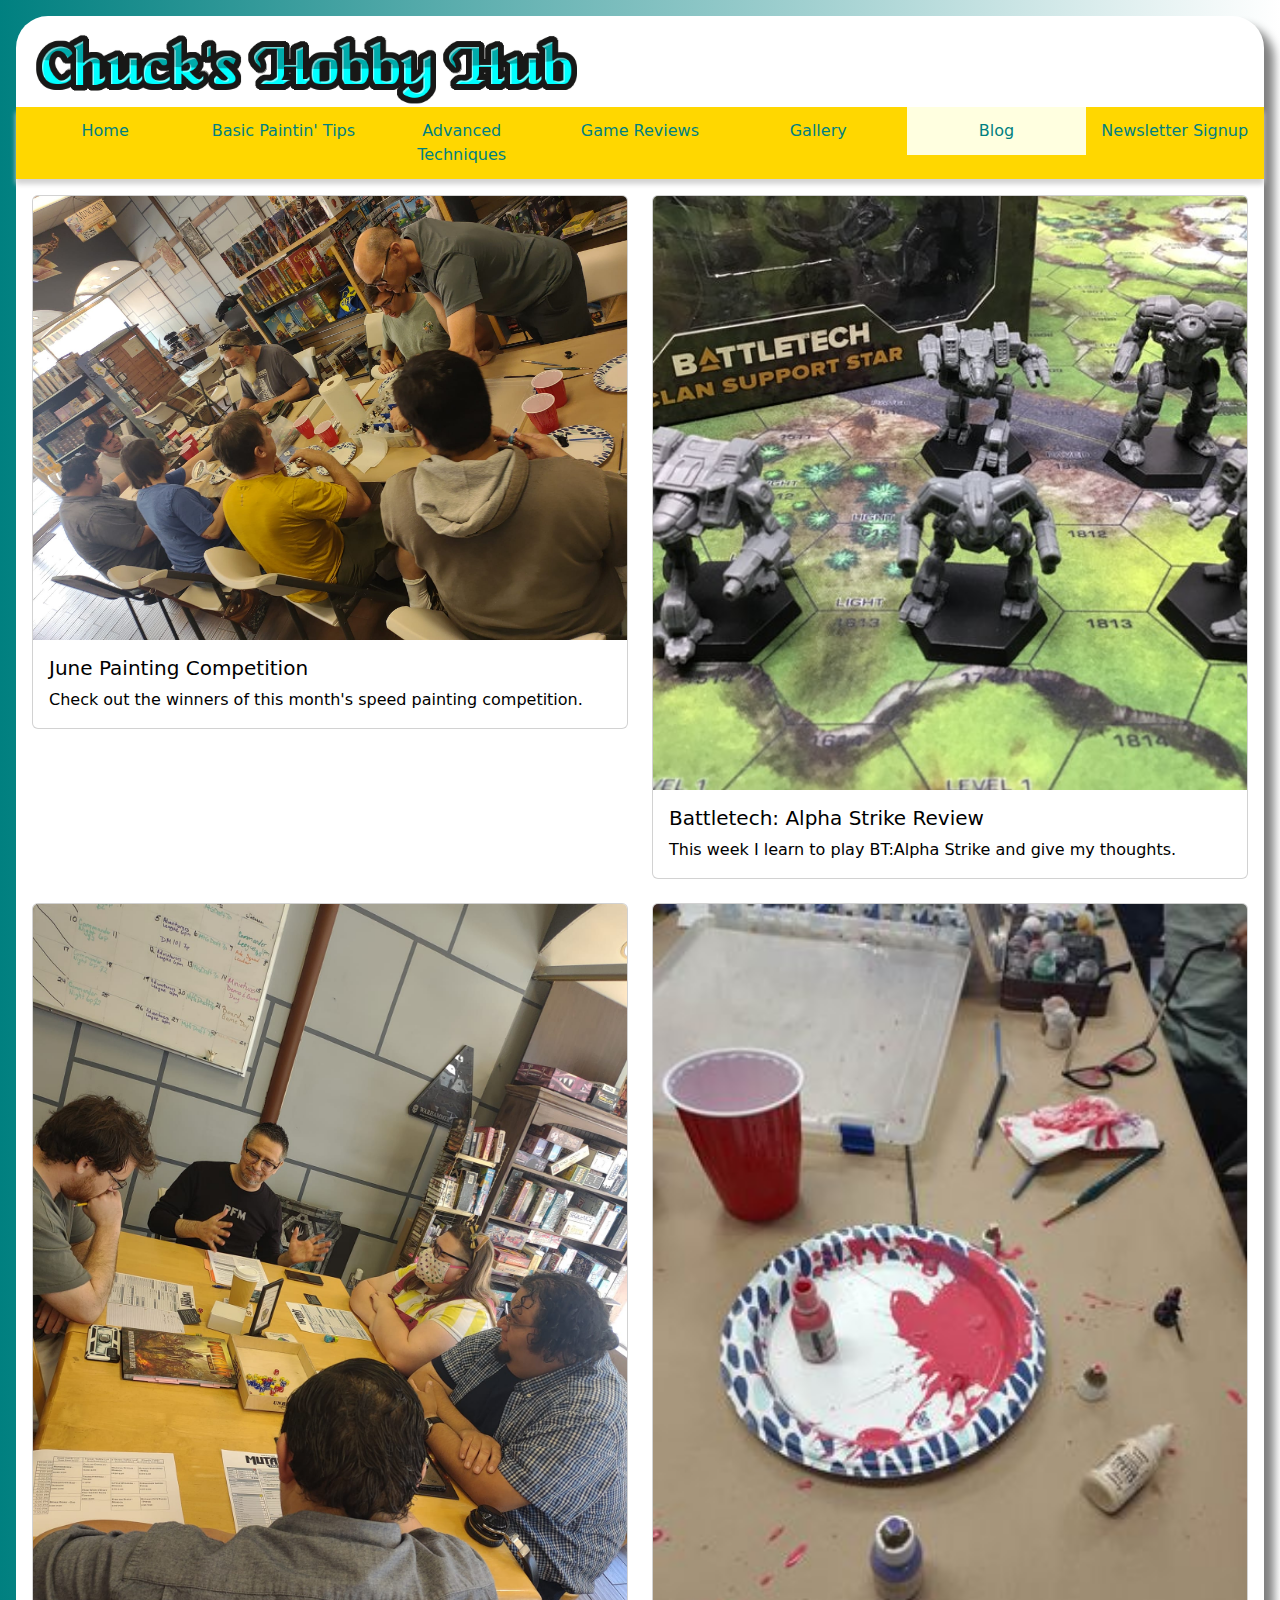
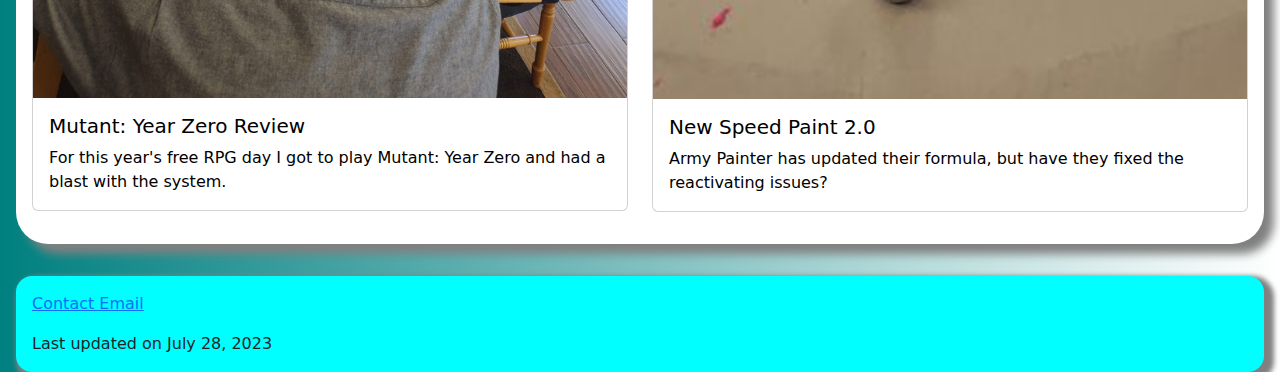
<file: blog.html>
<!DOCTYPE html>
<html lang="en">
<head>
    <!-- comment
    <meta charset="utf-8">
    <meta name="keywords"
          content="terms">-->
    
    
  <meta name="viewport" content="width=device-width, initial-scale=1">
  <link href="https://cdn.jsdelivr.net/npm/bootstrap@5.3.0/dist/css/bootstrap.min.css" rel="stylesheet">
  <script src="https://cdn.jsdelivr.net/npm/bootstrap@5.3.0/dist/js/bootstrap.bundle.min.js"></script>
    <link rel="stylesheet" href="main.css"> 
    <title>Chuck's Hobby Hub - Home</title>
</head>
<body>
    <div id="block"> 
    <header id="g1">
         <!--    <h1>Banner Image</h1>   from  flamingtext.com -->
        <img src="CHH_logo.png" 
            id="headimg"
            alt="Chuck's Hobby Hub" >  
        <nav>
            <ul>
                <li><a href="https://neonube.github.io/CIS162_Proj2/index.html">Home</a></li>
                <li><a href="https://neonube.github.io/CIS162_Proj2/BasicPaintTips.html">Basic Paintin' Tips</a></li>
                <li><a href="#">Advanced Techniques</a></li>
                <li><a href="#">Game Reviews</a></li>
                <li><a href="https://neonube.github.io/CIS162_Proj2/gallery.html">Gallery</a></li>
                <li><a class="active" href="https://neonube.github.io/CIS162_Proj2/blog.html">Blog</a></li>
                <li><a href="https://neonube.github.io/CIS162_Proj2/form.html">Newsletter Signup</a></li>
            </ul>
        </nav>
    </header>
        <section id="main"><div class="row row-cols-1 row-cols-md-2 g-4">
  <div class="col">
    <div class="card"><a href="#">
      <img src="PaintingComp.jpg" class="card-img-top" alt="June Painting Competition">
      <div class="card-body">
        <h5 class="card-title">June Painting Competition</h5>
        <p class="card-text">Check out the winners of this month's speed painting competition.</p>
        </div></a>
    </div>
  </div>
  <div class="col">
    <div class="card"><a href="#">
      <img src="Battletech1.png" class="card-img-top" alt="Battletech minis on a hex grid">
      <div class="card-body">
        <h5 class="card-title">Battletech: Alpha Strike Review</h5>
        <p class="card-text">This week I learn to play BT:Alpha Strike and give my thoughts.</p>
      </div></a>
    </div>
  </div>
  <div class="col">
    <div class="card"><a href="#">
      <img src="RPGDay.jpg" class="card-img-top" alt="People sitting around a table with pages and dice.">
      <div class="card-body">
        <h5 class="card-title">Mutant: Year Zero Review</h5>
        <p class="card-text">For this year's free RPG day I got to play Mutant: Year Zero and had a blast with the system.</p>
        </div></a>
    </div>
  </div>
  <div class="col">
    <div class="card"><a href="#">
      <img src="HobbyDisaster.jpg" class="card-img-top" alt="Paint spilled onto a plate">
      <div class="card-body">
        <h5 class="card-title">New Speed Paint 2.0 </h5>
        <p class="card-text">Army Painter has updated their formula, but have they fixed the reactivating issues?</p>
        </div></a>
    </div>
  </div>
</div>
    </section>
    </div>
    <footer>
        <p><a href="mailto:chucktf@gmail.com">Contact Email</a></p>
        <p>Last updated on July 28, 2023</p>
    </footer>
</body>   
</html>
</file>
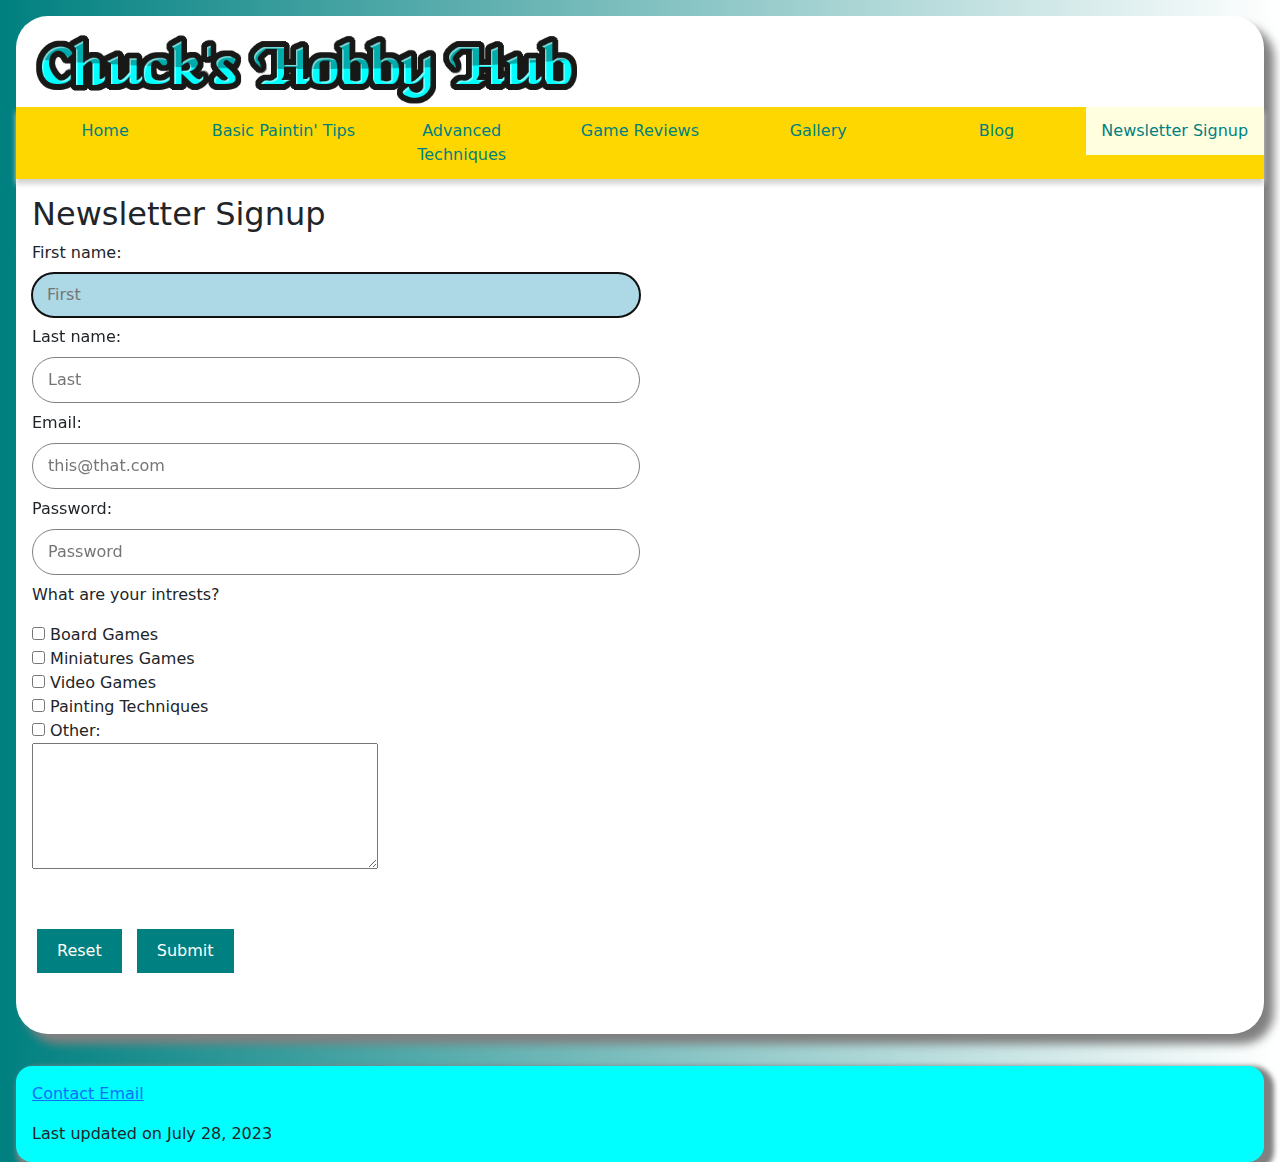
<file: form.html>
<!DOCTYPE html>
<html lang="en">
<head>
    <!-- comment
    <meta charset="utf-8">
    <meta name="keywords"
          content="terms">-->
    
    
  <meta name="viewport" content="width=device-width, initial-scale=1">
  <link href="https://cdn.jsdelivr.net/npm/bootstrap@5.3.0/dist/css/bootstrap.min.css" rel="stylesheet">
  <script src="https://cdn.jsdelivr.net/npm/bootstrap@5.3.0/dist/js/bootstrap.bundle.min.js"></script>
    <link rel="stylesheet" href="main.css"> 
    <title>Chuck's Hobby Hub - Home</title>
</head>
<body>
    <div id="block"> 
        <header id="g1">
<!--    <h1>Banner Image</h1>   from  flamingtext.com -->
            <img src="CHH_logo.png" 
            id="headimg"
            alt="Chuck's Hobby Hub" >  
            <nav>
                <ul>
                    <li><a href="https://neonube.github.io/CIS162_Proj2/index.html">Home</a></li>
                    <li><a href="https://neonube.github.io/CIS162_Proj2/BasicPaintTips.html">Basic Paintin' Tips</a></li>
                    <li><a href="#">Advanced Techniques</a></li>
                    <li><a href="#">Game Reviews</a></li>
                    <li><a href="https://neonube.github.io/CIS162_Proj2/gallery.html">Gallery</a></li>
                    <li><a href="https://neonube.github.io/CIS162_Proj2/blog.html">Blog</a></li>
                    <li><a class="active" href="https://neonube.github.io/CIS162_Proj2/form.html">Newsletter Signup</a></li>
                </ul>
            </nav>
        </header>
<!-- Form will have at least 5 fields of your choice, a submit and a reset button-->
        <section id="main">
            <form action="#"  autocomplete="on">
            <fieldset>
                <h2>Newsletter Signup</h2>
                <label for="fname">First name:</label><br>
                <input type="text" id="fname" name="fname" placeholder="First" autofocus><br>
                <label for="lname">Last name:</label><br>
                <input type="text" id="lname" name="lname" placeholder="Last"><br>
                <label for="email">Email:</label><br>
                <input type="text" id="email" name="email" placeholder="this@that.com" required><br>
                <label for="pwd">Password:</label><br>
                <input type="password" id="pwd" name="pwd" placeholder="Password"><br>                
                <p>What are your intrests?</p>
                <input type="checkbox" id="inter1" name="inter1" value="inter1">
                <label for="inter1"> Board Games</label><br>
                <input type="checkbox" id="inter2" name="inter2" value="inter2">
                <label for="inter2"> Miniatures Games</label><br>
                <input type="checkbox" id="inter3" name="inter3" value="inter3">
                <label for="inter3"> Video Games</label><br>
                <input type="checkbox" id="inter4" name="inter4" value="inter4">
                <label for="inter4"> Painting Techniques</label><br>
                 <input type="checkbox" id="inter5" name="inter5" value="inter5">
                <label> Other:</label><br>
                <textarea rows="5" cols=40></textarea><br><br><br>
                <input type="reset">
                <input type="submit" value="Submit"><br><br>    
            </fieldset>
            </form> 
            </section>
    </div>     
    <footer>
        <p><a href="mailto:chucktf@gmail.com">Contact Email</a></p>
        <p>Last updated on July 28, 2023</p>
    </footer>
</body>   
</html>
</file>
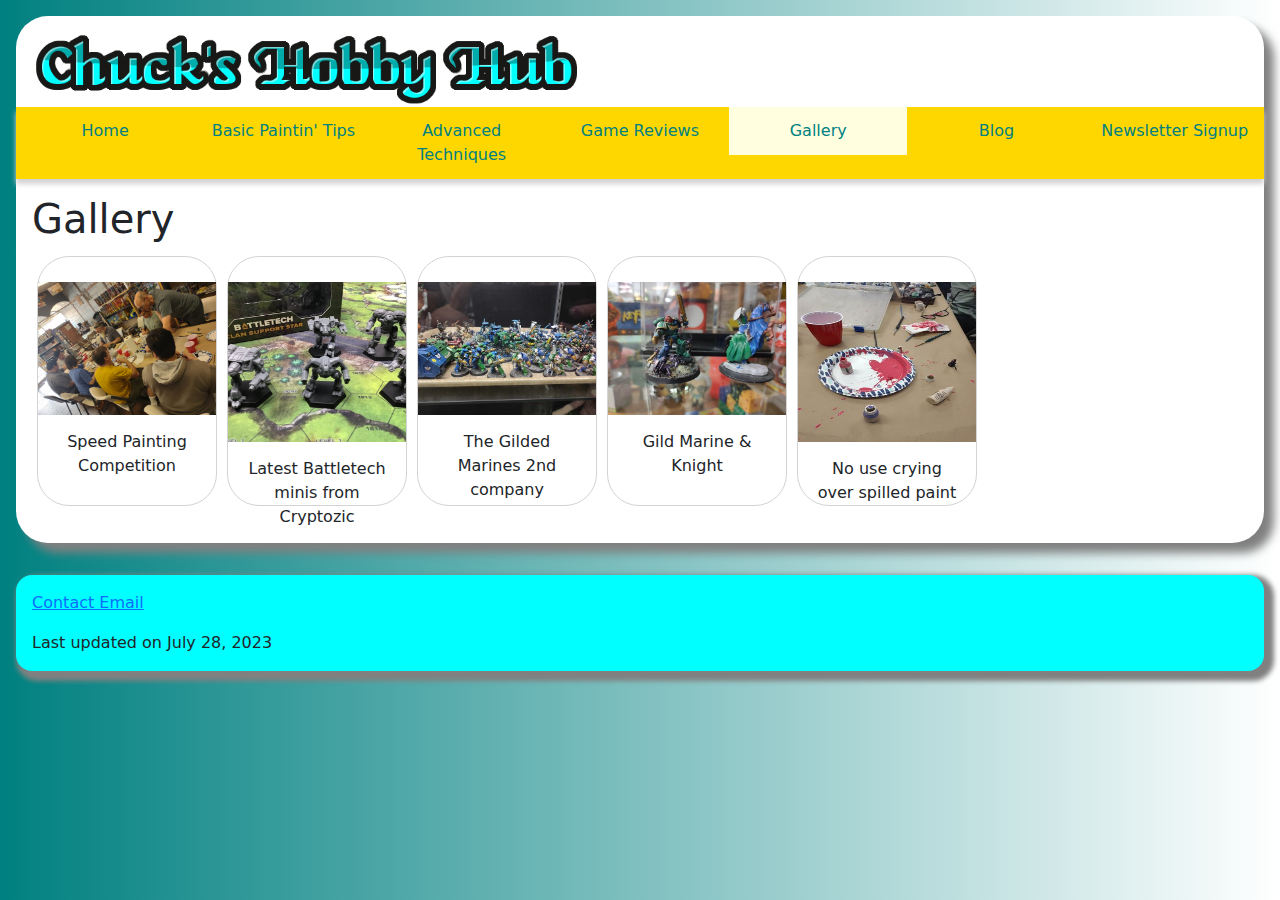
<file: gallery.html>
<!DOCTYPE html>
<html lang="en">
<head>
    <!-- comment
    <meta charset="utf-8">
    <meta name="keywords"
          content="terms">-->
    
    
  <meta name="viewport" content="width=device-width, initial-scale=1">
  <link href="https://cdn.jsdelivr.net/npm/bootstrap@5.3.0/dist/css/bootstrap.min.css" rel="stylesheet">
  <script src="https://cdn.jsdelivr.net/npm/bootstrap@5.3.0/dist/js/bootstrap.bundle.min.js"></script>
    <link rel="stylesheet" href="main.css"> 
    <title>Chuck's Hobby Hub - Home</title>
</head>
<body>
    <div id="block"> 
        <header id="g1">
<!--    <h1>Banner Image</h1>  from  flamingtext.com  -->
            <img src="CHH_logo.png" 
            id="headimg"
            alt="Chuck's Hobby Hub" >  
            <nav>
                <ul>
                    <li><a href="https://neonube.github.io/CIS162_Proj2/index.html">Home</a></li>
                    <li><a href="https://neonube.github.io/CIS162_Proj2/BasicPaintTips.html">Basic Paintin' Tips</a></li>
                    <li><a href="#">Advanced Techniques</a></li>
                    <li><a href="#">Game Reviews</a></li>
                    <li><a class="active" href="https://neonube.github.io/CIS162_Proj2/gallery.html">Gallery</a></li>
                    <li><a href="https://neonube.github.io/CIS162_Proj2/blog.html">Blog</a></li>
                    <li><a href="https://neonube.github.io/CIS162_Proj2/form.html">Newsletter Signup</a></li>
                </ul>
            </nav>
        </header>
<!-- Gallery-->
        <section id="main">
            <h1>Gallery</h1>
        <div class="gallery">
            <a target="_blank" href="PaintingComp.jpg">
                <img src="PaintingComp.jpg" alt="Ongoing Painting Competition" width="600" height="400">
            </a>
            <div class="desc">Speed Painting Competition</div>
        </div>
        
        <div class="gallery">
            <a target="_blank" href="Battletech1.png">
                <img src="Battletech1.png" alt="Battletech Minis" width="600" height="400">
            </a>
            <div class="desc">Latest Battletech minis from Cryptozic</div>
        </div>

        <div class="gallery">
            <a target="_blank" href="GHArmy.jpg">
                <img src="GHArmy.jpg" alt="Blue and Green Space Marines" width="600" height="400">
            </a>
            <div class="desc">The Gilded Marines 2nd company</div>
        </div>

        <div class="gallery">
            <a target="_blank" href="GuildMarine.jpg">
                <img src="GuildMarine.jpg" alt="Gild Marine and Gild Knight" width="600" height="400">
            </a>
            <div class="desc">Gild Marine & Knight</div>
        </div>
         <div class="gallery">
            <a target="_blank" href="HobbyDisaster.jpg">
                <img src="HobbyDisaster.jpg" alt="Spilled Paint" width="600" height="400">
            </a>
            <div class="desc">No use crying over spilled paint</div>
        </div>
        </section>
    </div>     
    <footer>
        <p><a href="mailto:chucktf@gmail.com">Contact Email</a></p>
        <p>Last updated on July 28, 2023</p>
    </footer>
</body>   
</html>
</file>
<file: main.css>
/*Last updated on July 27, 2023*/
article, aside, figcaption, figure,
footer, header, main, nav, section {
 display: block;
}
html {
    background: linear-gradient(90deg, teal 0%, white 100%);
}
body{
    background: linear-gradient(90deg, teal 0%, white 100%);
    display: grid;
/*    outline: 2px dashed blue;*/
/*  background: white;
    box-shadow: 10px 10px 10px grey;
    color: black;  
    padding: 1em 0em 1em 0em;
    margin: 1em;
    border-radius: 2em;*/
}
.block > * {
/*  outline: 2px dashed red;*/
}
header#g1{
    grid-row: 1;
    grid-column: 1/5;
}
img#headimg{
    width: 60%;
    max-width: 550px;
    margin: 0.5em 0em 0em 1em;
}
#block{
    grid-row:1;
    display:grid;    
    grid-template-columns: 25% 25% 25% 25% ;
    background: white;
    box-shadow: 10px 10px 10px grey;
    padding: 0em 0em 01em 0em;
    margin: 1em;
    border-radius: 2em;
/*    outline:2px dashed green;*/
}
#block::after{
  content: "";
  clear: both;
  display: table;
}
img.default{ 
    width: 50%; 
    float: left; 
    padding: 10px;
    }
nav > ul {
    box-shadow: 0px 05px 05px lightgray;
    list-style-type: none;
    background: gold;
    margin: auto;
    text-align: center;
    overflow:hidden;
    padding:inherit;
}
nav > ul > li a{
    width:14.285%;
    color: teal;
    background-color: gold;
    text-align: center;
    padding: 12px;
    float: left;
    text-decoration: none;
    height: inherit;
    margin:inherit;
    overflow:visible;
    }
a:visited{color:black;}
li a:hover{
    background-color: khaki;/*background box*/
    color:teal;/*text color*/
}
li a.active{
    background-color: lightyellow;
    color: teal;
}
.card>*{
    color:black;
    text-decoration: none;
/*    width: 250px;
    height: 350px;
    float:left ;
    margin:10px;*/
}
section#main{
    grid-row:2;
    grid-column: 1/5;
    margin: 1em;
}
section#main4wide{
    display: grid; 
    grid-template-columns: 25% 25% 25% 25% ;
}
section#leftColumn{
    margin: 1em;
    grid-row: 2;
    grid-column: 1/4;
    float:left;
}
#leftColumn::after{
    content: "";
    clear: both;
    display: table;
}
section#rightColumn{
    grid-row: 2;
    grid-column:4/ ;
    float: left;
    background:lightgray;
    margin: 1em;
    padding: 1em;
    border-radius: 1em;
    box-shadow:  05px 05px 5px 2px gray ;
}
section#rightColumn::after{
  content: "";
  clear: both;
  display: table;
}
.sidebar{
    max-width: 100%;
    float: left;
}
.article::after{
    content: "";
    clear: both;
    display: table;
}
input[type=text],input[type=password], select {
  width: 50%;
  padding: 10px 15px;
  margin: 8px 0;
  display: inline-block;
  border: 1px solid gray;
  border-radius: 30px;
  box-sizing: border-box;
}
input[type=text]:focus,  input[type=password]:focus {
    background-color: lightblue;
    border: lightblue;
}
input[type=reset],input[type=submit]{
    background: teal;
    color: white;
    border-style: none;
    padding: 10px 20px;
    margin: 5px;
}
div.gallery {
  margin: 5px;
  border: 1px solid lightgray;
  float: left;
  width: 180px;
    border-radius: 2em;
    height: 250px;
    padding: 25px 0em;
}
div.gallery:hover {
  border: 1px solid #777;
}
div.gallery img {
  width: 100%;
  height: auto;
    max-height:160px;
    
}
div.desc {
  padding: 15px;
  text-align: center;
}
footer{
    grid-row: 2 ;
    clear:both;
    background: aqua;
    box-shadow: 05px 05px 5px 5px gray;
    padding: 1em 1em 0em 1em;
    border-radius: 1em;
    margin:1em 1em 0em  1em;
}
</file>
